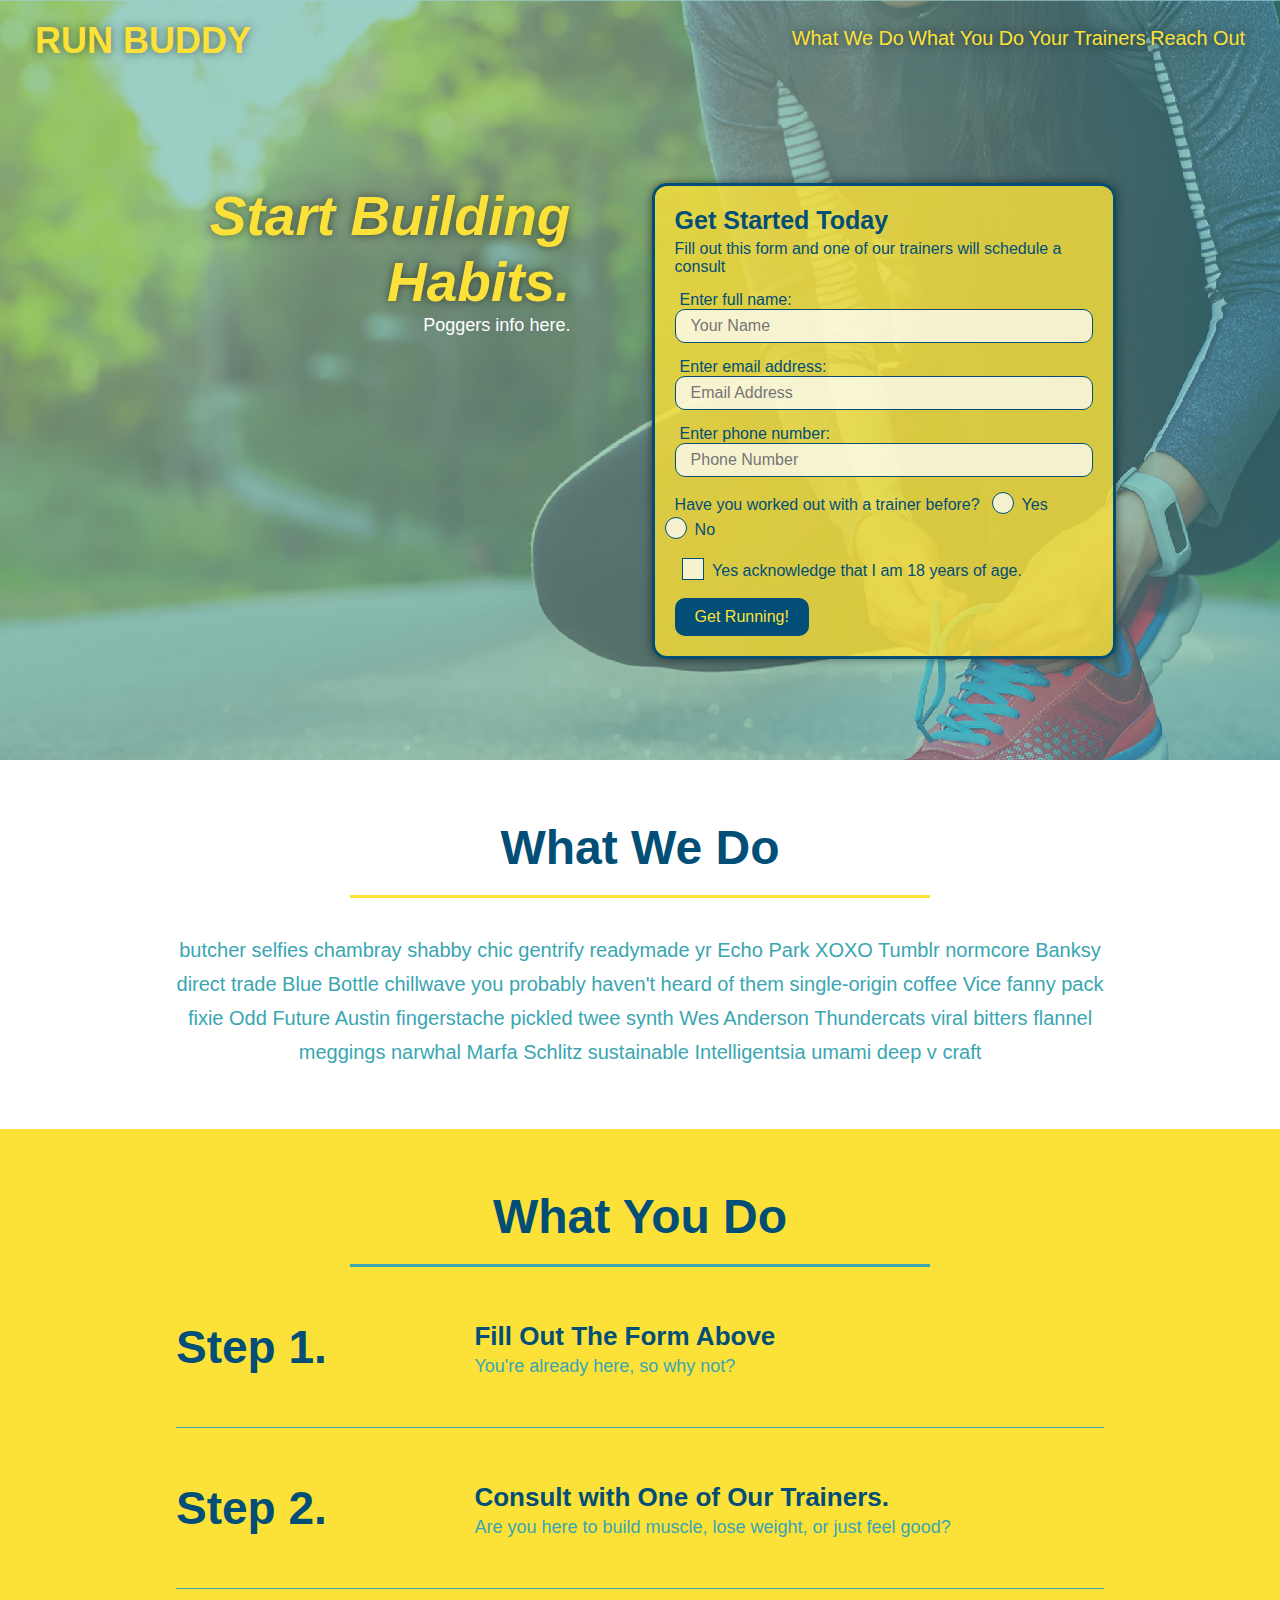
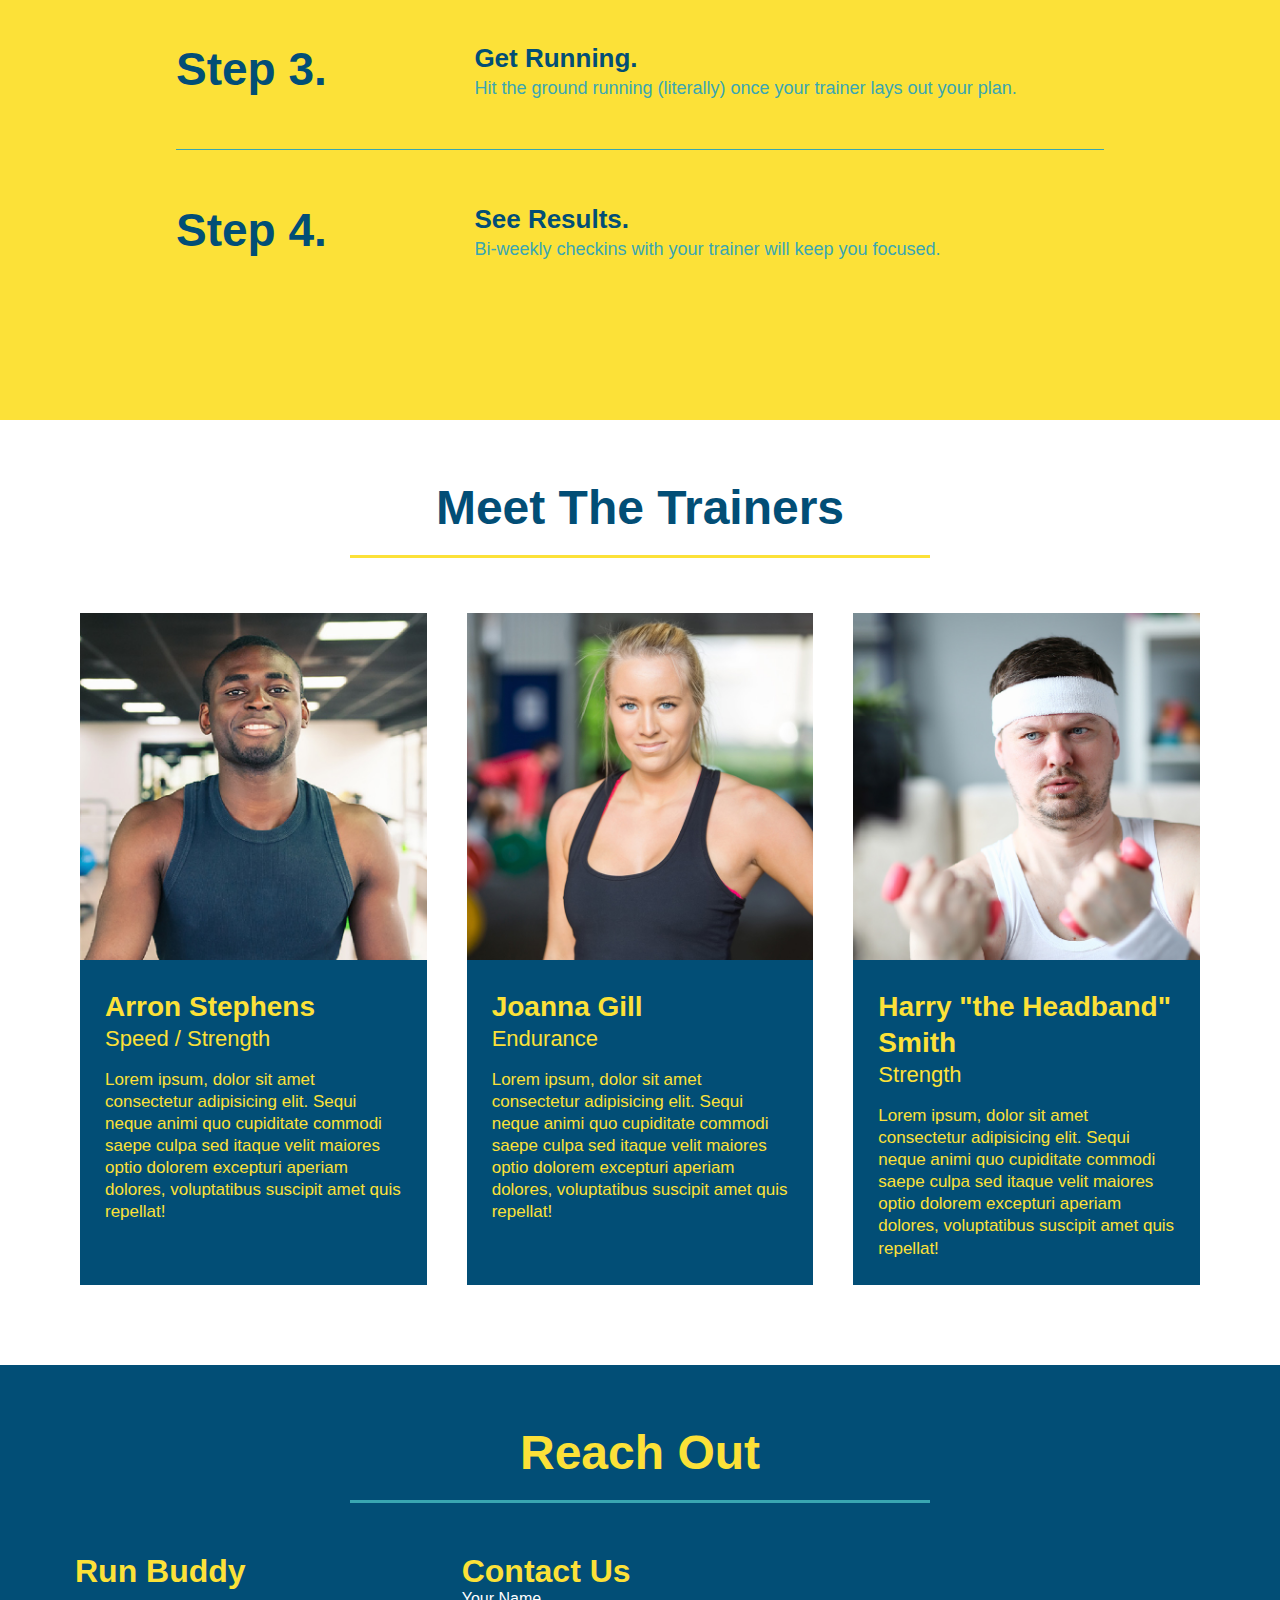
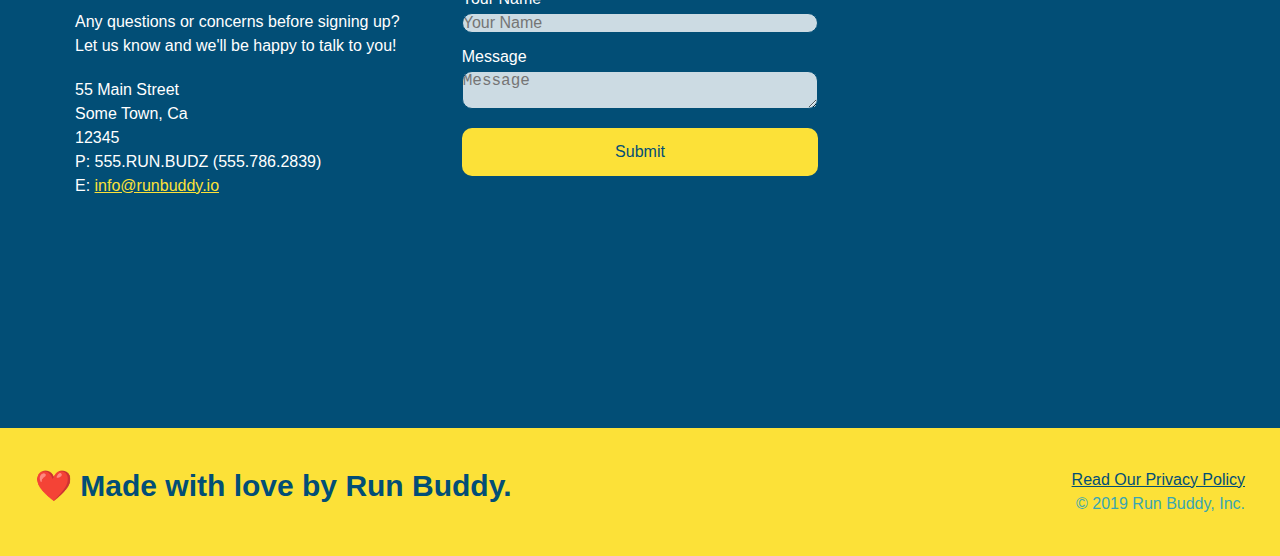
<file: index.html>
<!DOCTYPE html>
<html lang="en">
    <head>
        <meta charset="UTF-8" />
        <meta name="viewport" content="width=device-width, initial-scale=1.0" />
        <title>Run Buddy</title>
        <link rel="stylesheet" href="./assets/css/style.css" />
    </head>
    <body>
        <!-- navigation -->
        <header>
            <h1>
                <a href="index.html">RUN BUDDY</a>
            </h1>
            <nav>
                <!-- Unordered list element -->
                <u1>
                    <!-- List element -->
                    <li>
                        <!-- Anchor element -->
                        <a href="#what-we-do">What We Do</a>
                    </li>
                    <li>
                        <a href="#what-you-do">What You Do</a>
                    </li>
                    <li>
                        <a href="#your-trainers">Your Trainers</a>
                    </li>
                    <li>
                        <a href="#reach-out">Reach Out</a>
                    </li>
                </u1>
            </nav>
        </header>

        <!-- hero/jumbotron -->
        <section class="hero">
            <div class="hero-cta">
                <h2>Start Building Habits.</h2>
                <p>
                    Poggers info here.
                </p>
            </div>
            <div class="hero-form">
                <h3> Get Started Today</h3>
                <p>Fill out this form and one of our trainers will schedule a consult</p>
                <!-- Add form element -->
                <form>
                    <label for="name">Enter full name:</label>
                    <input type="text" placeholder="Your Name" name="name" id="name" class="form-input" />
                    <label for="email">Enter email address:</label>
                    <input type="email" placeholder="Email Address" name="email" id="email" class="form-input"/>
                    <label for="phone">Enter phone number:</label>
                    <input type="tel" placeholder="Phone Number" name="phone" id="phone" class="form-input"/>
                    <p>
                        Have you worked out with a trainer before?
                        <span class="radio-wrapper">
                            <input type ="radio" name="trainer-confirm" id="trainer-yes" />
                            <label for="trainer-yes">Yes</label>
                        </span>
                        <span class="radio-wrapper">
                            <input type="radio" name="trainer-confirm" id="trainer-no" />
                            <label for="trainer-no">No</label>
                        </span>
                    </p>
                    <p>
                        <span class="checkbox-wrapper">
                            <input type="checkbox" name="age-confirm" id="checkbox" />
                            <label for="checkbox"> Yes acknowledge that I am 18 years of age.</label>
                        </span>
                    </p>
                    <button type="submit">Get Running!</button>
                </form>
            </div>
        </section>
        <!-- end hero -->

        <!-- "what we do" section -->
        <section id="what-we-do" class="intro">
            <div class="flex-row">
                <h2 class="section-title primary-border">What We Do</h2>
            </div>
            <div class="flex-row">
                <p>
                    butcher selfies chambray shabby chic gentrify readymade yr Echo Park XOXO Tumblr normcore Banksy direct trade Blue Bottle chillwave you probably haven't heard of them single-origin coffee Vice fanny pack fixie Odd Future Austin fingerstache pickled twee synth Wes Anderson Thundercats viral bitters flannel meggings narwhal Marfa Schlitz sustainable Intelligentsia umami deep v craft
                </p>
            </div>
        </section>

        <!-- "what you do" section -->
        <section id="what-you-do" class="steps">
            <div class="flex-row">
                <h2 class="section-title secondary-border">What You Do</h2>
            </div>
            <div class="step">
                <h3>Step 1.</h3>
                <div class="step-info">
                    <div class="step-img">
                        <img src="./assets/images/step-1.svg" alt="" />
                    </div>
                    <div class="step-text">
                        <h4>Fill Out The Form Above</h4>
                        <p>You're already here, so why not?</p>
                    </div>
                </div>
            </div>
            
            <div class="step">
                <h3>Step 2.</h3>
                <div class="step-info">
                    <div class="step-img">
                        <img src="./assets/images/step-2.svg" alt="" />
                    </div>
                    <div class="step-text">
                        <h4>Consult with One of Our Trainers.</h4>
                        <p>Are you here to build muscle, lose weight, or just feel good?</p>
                    </div>
                </div>
            </div>

            <div class="step">
                <h3>Step 3.</h3>
                <div class="step-info">
                    <div class="step-img">
                        <img src="./assets/images/step-3.svg" alt="" />
                    </div>
                    <div class="step-text">
                        <h4>Get Running.</h4>
                        <p>Hit the ground running (literally) once your trainer lays out your plan.</p>
                    </div>
                </div>
            </div>
            <div class="step">
                <h3>Step 4.</h3>
                <div class="step-info">
                    <div class="step-img">
                        <img src="./assets/images/step-4.svg" alt="" />
                    </div>
                    <div class="step-text">
                        <h4>See Results.</h4>
                        <p>Bi-weekly checkins with your trainer will keep you focused.</p>
                    </div>
                </div>
            </div>
        </section>

        <!-- "meet the trainers" section -->
        <section id="your-trainers">
            <div class="flex-row">
                <h2 class="section-title primary-border">Meet The Trainers</h2>
            </div>
            <!-- first trainer bio -->
            <div class="trainers">
                <article class="trainer">
                    <img src="./assets/images/trainer-1.jpg" alt="Arron Stephens in his workout clothes, ready to pump iron" />
                    <div class="trainer-bio">
                        <h3 class="trainer-name">Arron Stephens</h3>
                        <h4 class="trainer-role">Speed / Strength</h4>
                        <p>
                        Lorem ipsum, dolor sit amet consectetur adipisicing elit. Sequi neque animi quo cupiditate commodi saepe culpa sed
                        itaque velit maiores optio dolorem excepturi aperiam dolores, voluptatibus suscipit amet quis repellat!
                        </p>
                    </div>
                </article>
                <!-- second trainer bio -->
                <article class="trainer">
                    <img src="./assets/images/trainer-2.jpg" alt="Joanna Gill cooling off after a workout" />
                    <div class="trainer-bio">
                        <h3 class="trainer-name">Joanna Gill</h3>
                        <h4 class="trainer-role">Endurance</h4>
                        <p>
                        Lorem ipsum, dolor sit amet consectetur adipisicing elit. Sequi neque animi quo cupiditate commodi saepe culpa sed
                        itaque velit maiores optio dolorem excepturi aperiam dolores, voluptatibus suscipit amet quis repellat!
                        </p>
                    </div>
                </article>
                <!-- third trainer bio -->
                <article class="trainer">
                    <img src="./assets/images/trainer-3.jpg" alt="Harry Smith wearing a headband and lifting comically small pink weights" />
                    <div class="trainer-bio">
                        <h3 class="trainer-name">Harry "the Headband" Smith</h3>
                        <h4 class="trainer-role">Strength</h4>
                        <p>
                        Lorem ipsum, dolor sit amet consectetur adipisicing elit. Sequi neque animi quo cupiditate commodi saepe culpa sed
                        itaque velit maiores optio dolorem excepturi aperiam dolores, voluptatibus suscipit amet quis repellat!
                        </p>
                    </div>
                </article>
            </div>
        </section>

        <!-- "reach out" section -->
        <section id="reach-out" class="contact">
            <div class="flex-row">
                <h2 class="section-title secondary-border">Reach Out</h2>
            </div>
            <div class="contact-info">
                <div>
                    <h3>Run Buddy</h3>
                    <p> Any questions or concerns before signing up?
                        <br />
                        Let us know and we'll be happy to talk to you!
                    </p>
                    <address>
                        55 Main Street <br/>
                        Some Town, Ca <br/>
                        12345<br />
                        P: 555.RUN.BUDZ (555.786.2839)<br/>
                        E: <a href="mailto:info@runbuddy.io">info@runbuddy.io</a>
                    </address>
                </div>
                <div class="contact-form">
                    <h3>Contact Us</h3>
                    <form>
                        <label for="contact-name">Your Name</label>
                        <input type="text" id="contact-name" placeholder="Your Name" />

                        <label for="contact-message">Message</label>
                        <textarea id="contact-message" placeholder="Message"></textarea>

                        <button type="Submit">Submit</button>
                    </form>
                </div>
                <iframe 
                src="https://www.google.com/maps/embed?pb=!1m14!1m12!1m3!1d12182.30520634488!2d-74.0652613!3d40.2407219!2m3!1f0!2f0!3f0!3m2!1i1024!2i768!4f13.1!5e0!3m2!1sen!2sus!4v1561060983193!5m2!1sen!2sus"
                style="border:0;" 
                allowfullscreen="" 
                loading="lazy">
                </iframe>
            </div>
        </section>

        <!-- footer -->
        <footer>
            <h2>❤️ Made with love by Run Buddy.</h2>
            <div>
                <a href="./privacy-policy.html">Read Our Privacy Policy</a><br />
                &copy; 2019 Run Buddy, Inc.
            </div>
        </footer>
    </body>
</html>
</file>
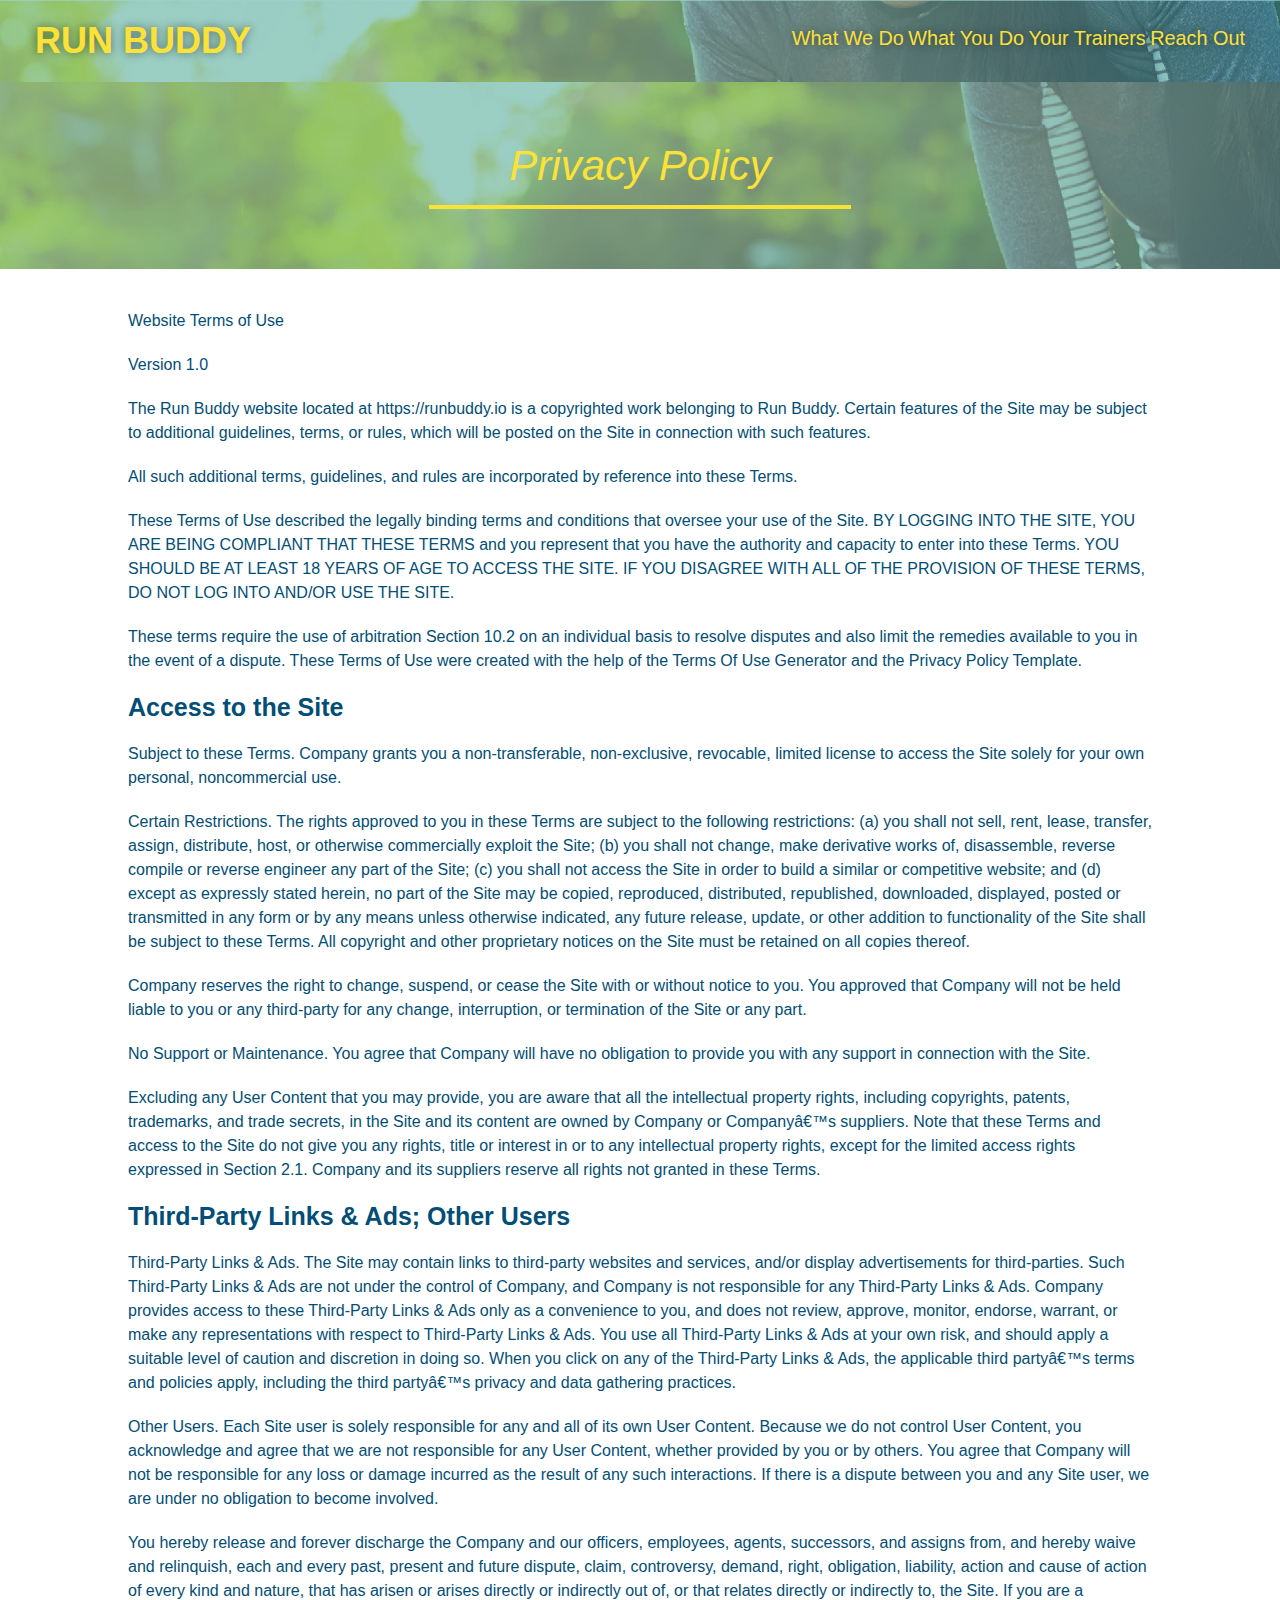
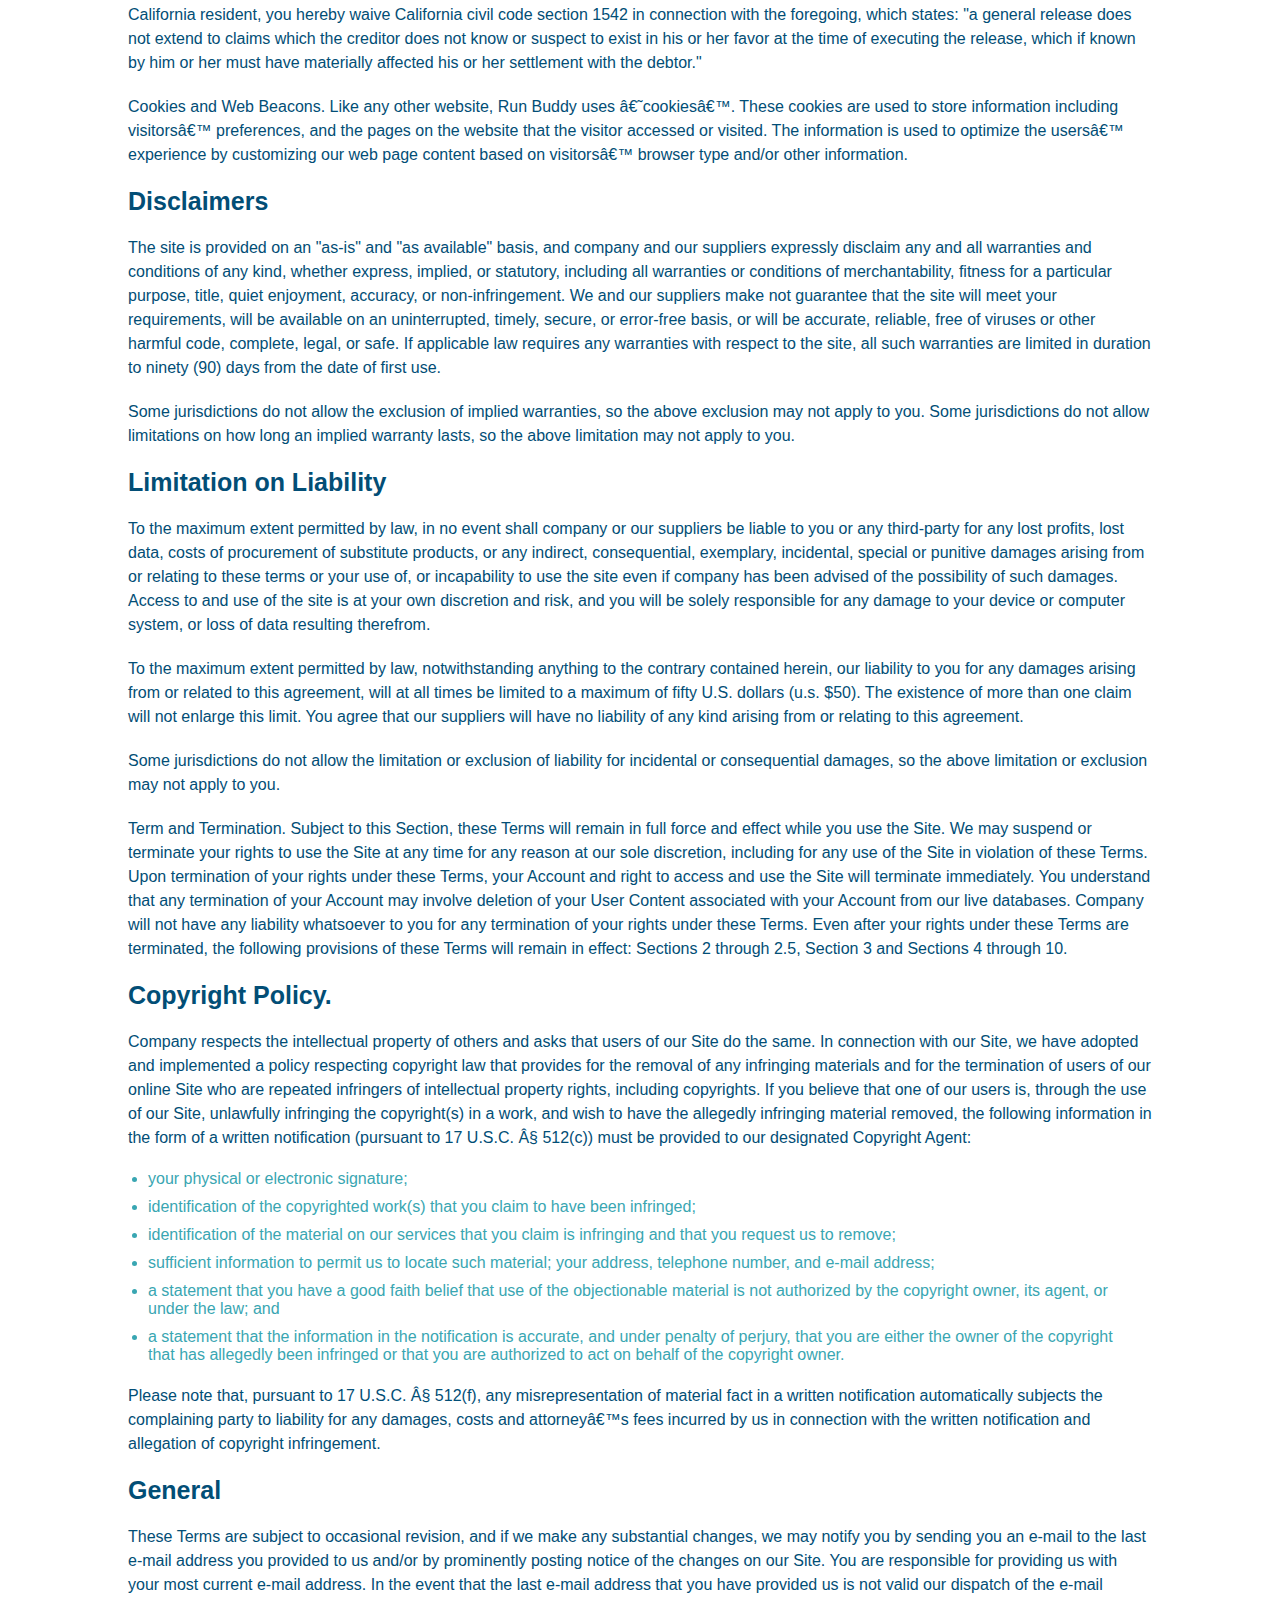
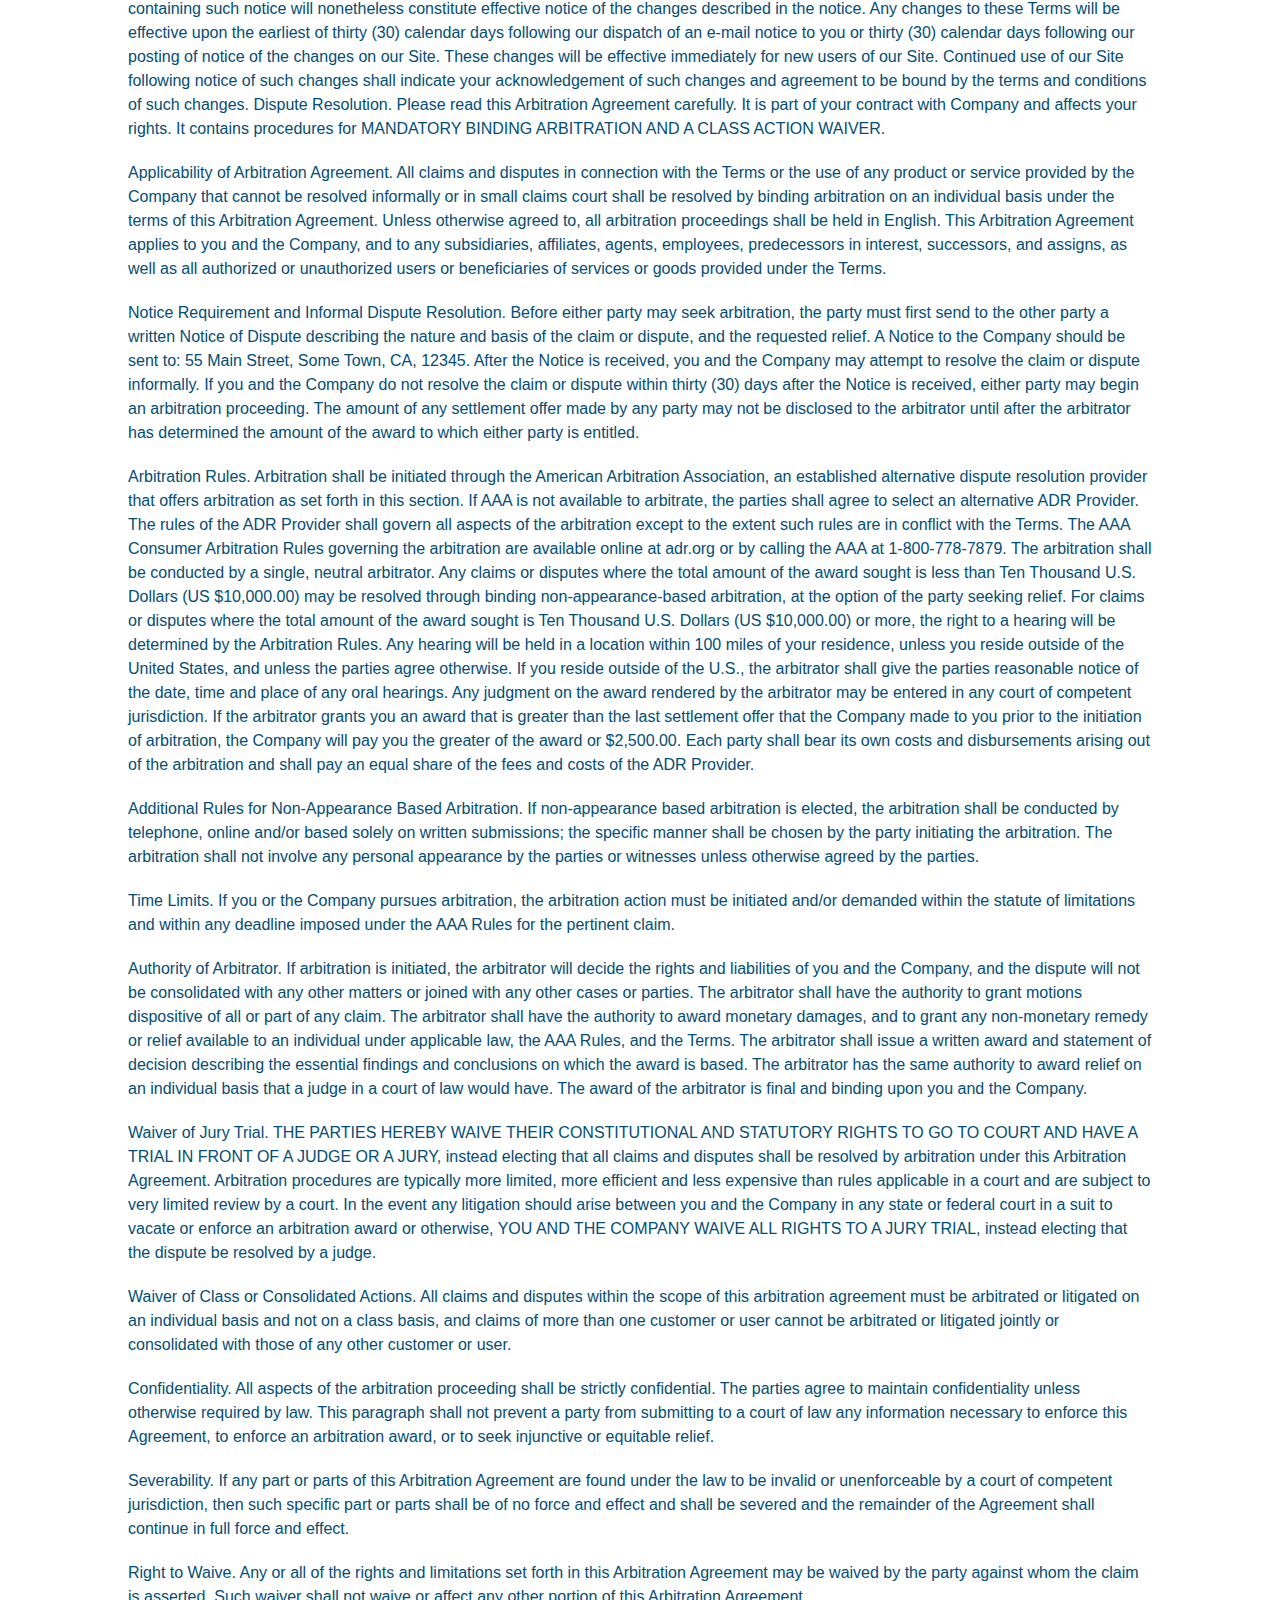
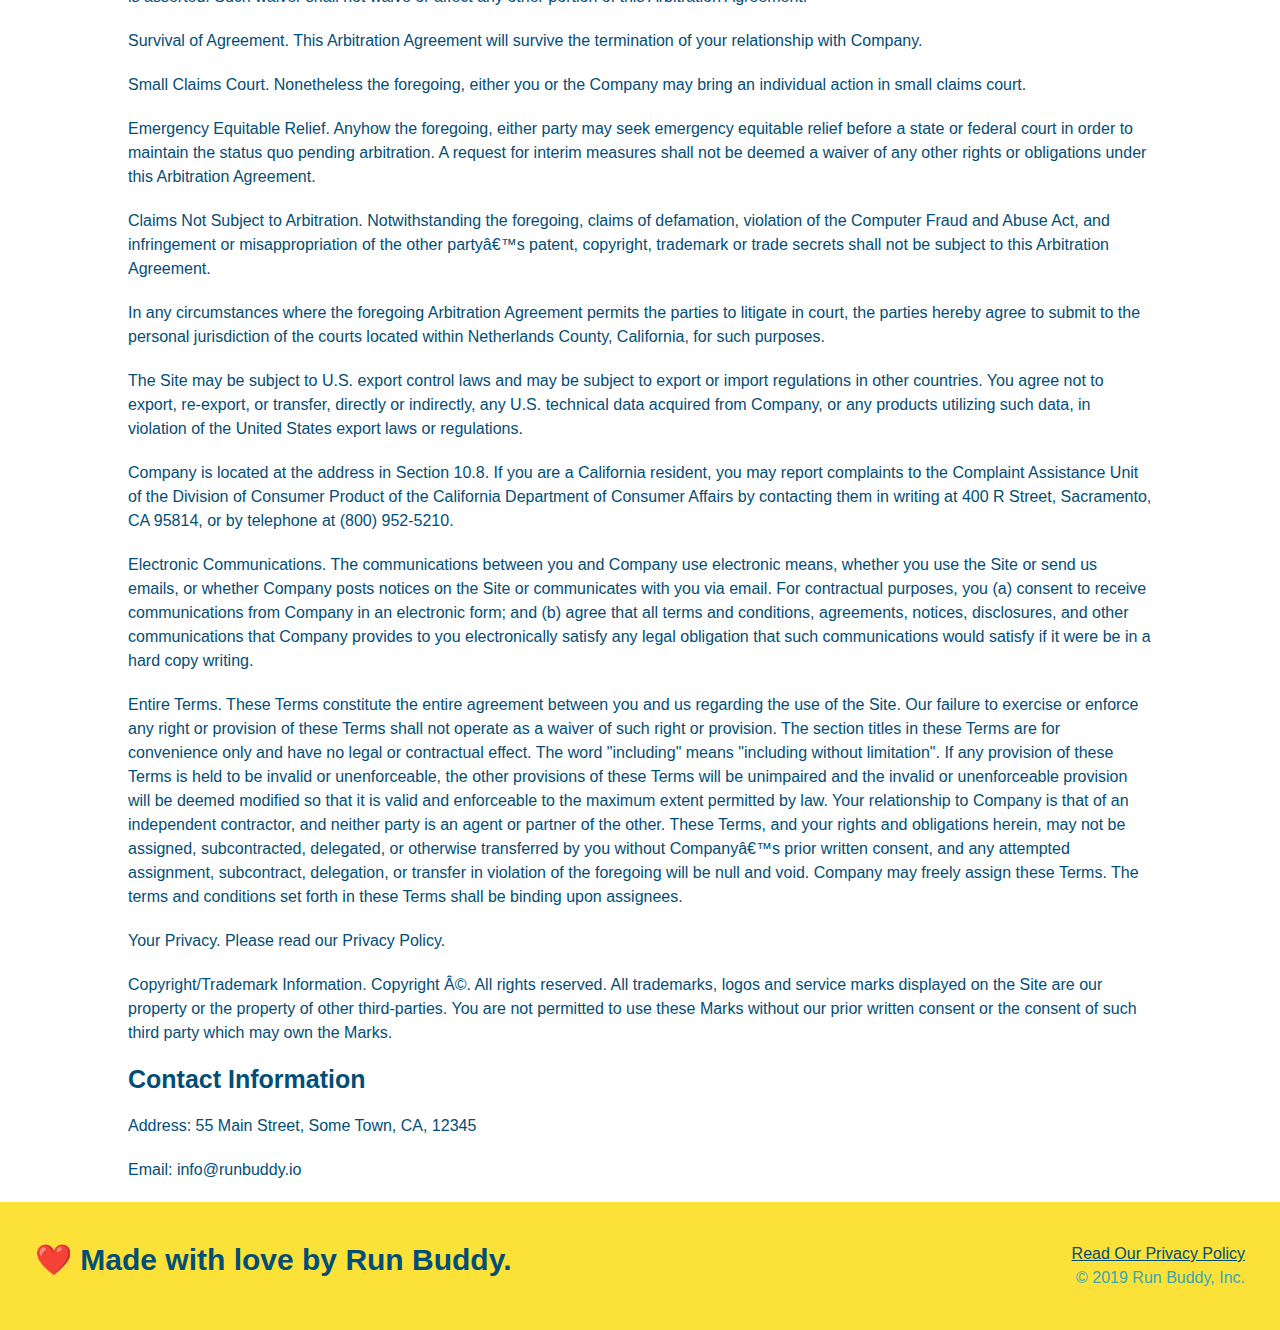
<file: privacy-policy.html>
<!DOCTYPE html>
<html lang="en">
    <head>
        <meta charset="UTF-8" />
        <meta name="viewport" content="width=device-width, initial-scale=1.0" />
        <title>Privacy Policy - Run Buddy</title>
        <link rel="stylesheet" href="./assets/css/style.css" />
        <link rel="stylesheet" href="./assets/css/secondary-styles.css" />
    </head>
    <body>
        <header>
            <h1>
                <a href="index.html">RUN BUDDY</a>
            </h1>
            <nav>
                <!-- Unordered list element -->
                <u1>
                    <!-- List element -->
                    <li>
                        <!-- Anchor element -->
                        <a href="./index.html#what-we-do">What We Do</a>
                    </li>
                    <li>
                        <a href="./index.html#what-you-do">What You Do</a>
                    </li>
                    <li>
                        <a href="./index.html#your-trainers">Your Trainers</a>
                    </li>
                    <li>
                        <a href="./index.html#reach-out">Reach Out</a>
                    </li>
                </u1>
            </nav>
        </header>
        <section class="hero">
            <h2 class="page-title">
                Privacy Policy
            </h2>
        </section>
        <article class="secondary-content">
            <p>
                Website Terms of Use
              </p>
        
              <p>
                Version 1.0
              </p>
        
              <p>
                The Run Buddy website located at https://runbuddy.io is a copyrighted work belonging to Run Buddy. Certain
                features of the Site may be subject to additional guidelines, terms, or rules, which will be posted on the Site
                in connection with such features.
              </p>
        
              <p>
                All such additional terms, guidelines, and rules are incorporated by reference into these Terms.
              </p>
        
              <p>
                These Terms of Use described the legally binding terms and conditions that oversee your use of the Site. BY
                LOGGING INTO THE SITE, YOU ARE BEING COMPLIANT THAT THESE TERMS and you represent that you have the authority
                and capacity to enter into these Terms. YOU SHOULD BE AT LEAST 18 YEARS OF AGE TO ACCESS THE SITE. IF YOU
                DISAGREE WITH ALL OF THE PROVISION OF THESE TERMS, DO NOT LOG INTO AND/OR USE THE SITE.
              </p>
        
              <p>
                These terms require the use of arbitration Section 10.2 on an individual basis to resolve disputes and also
                limit the remedies available to you in the event of a dispute. These Terms of Use were created with the help of
                the Terms Of Use Generator and the Privacy Policy Template.
              </p>
        
              <h3>
                Access to the Site
              </h3>
        
              <p>
                Subject to these Terms. Company grants you a non-transferable, non-exclusive, revocable, limited license to
                access the Site solely for your own personal, noncommercial use.
              </p>
        
              <p>
                Certain Restrictions. The rights approved to you in these Terms are subject to the following restrictions: (a)
                you shall not sell, rent, lease, transfer, assign, distribute, host, or otherwise commercially exploit the Site;
                (b) you shall not change, make derivative works of, disassemble, reverse compile or reverse engineer any part of
                the Site; (c) you shall not access the Site in order to build a similar or competitive website; and (d) except
                as expressly stated herein, no part of the Site may be copied, reproduced, distributed, republished, downloaded,
                displayed, posted or transmitted in any form or by any means unless otherwise indicated, any future release,
                update, or other addition to functionality of the Site shall be subject to these Terms. All copyright and other
                proprietary notices on the Site must be retained on all copies thereof.
              </p>
        
              <p>
                Company reserves the right to change, suspend, or cease the Site with or without notice to you. You approved
                that Company will not be held liable to you or any third-party for any change, interruption, or termination of
                the Site or any part.
              </p>
        
              <p>
                No Support or Maintenance. You agree that Company will have no obligation to provide you with any support in
                connection with the Site.
              </p>
        
              <p>
                Excluding any User Content that you may provide, you are aware that all the intellectual property rights,
                including copyrights, patents, trademarks, and trade secrets, in the Site and its content are owned by Company
                or Companyâ€™s suppliers. Note that these Terms and access to the Site do not give you any rights, title or
                interest in or to any intellectual property rights, except for the limited access rights expressed in Section
                2.1. Company and its suppliers reserve all rights not granted in these Terms.
              </p>
        
              <h3>
                Third-Party Links & Ads; Other Users
              </h3>
        
              <p>
                Third-Party Links & Ads. The Site may contain links to third-party websites and services, and/or display
                advertisements for third-parties. Such Third-Party Links & Ads are not under the control of Company, and Company
                is not responsible for any Third-Party Links & Ads. Company provides access to these Third-Party Links & Ads
                only as a convenience to you, and does not review, approve, monitor, endorse, warrant, or make any
                representations with respect to Third-Party Links & Ads. You use all Third-Party Links & Ads at your own risk,
                and should apply a suitable level of caution and discretion in doing so. When you click on any of the
                Third-Party Links & Ads, the applicable third partyâ€™s terms and policies apply, including the third partyâ€™s
                privacy and data gathering practices.
              </p>
        
              <p>
                Other Users. Each Site user is solely responsible for any and all of its own User Content. Because we do not
                control User Content, you acknowledge and agree that we are not responsible for any User Content, whether
                provided by you or by others. You agree that Company will not be responsible for any loss or damage incurred as
                the result of any such interactions. If there is a dispute between you and any Site user, we are under no
                obligation to become involved.
              </p>
        
              <p>
                You hereby release and forever discharge the Company and our officers, employees, agents, successors, and
                assigns from, and hereby waive and relinquish, each and every past, present and future dispute, claim,
                controversy, demand, right, obligation, liability, action and cause of action of every kind and nature, that has
                arisen or arises directly or indirectly out of, or that relates directly or indirectly to, the Site. If you are
                a California resident, you hereby waive California civil code section 1542 in connection with the foregoing,
                which states: "a general release does not extend to claims which the creditor does not know or suspect to exist
                in his or her favor at the time of executing the release, which if known by him or her must have materially
                affected his or her settlement with the debtor."
              </p>
        
              <p>
                Cookies and Web Beacons. Like any other website, Run Buddy uses â€˜cookiesâ€™. These cookies are used to store
                information including visitorsâ€™ preferences, and the pages on the website that the visitor accessed or visited.
                The information is used to optimize the usersâ€™ experience by customizing our web page content based on visitorsâ€™
                browser type and/or other information.
              </p>
        
              <h3>
                Disclaimers
              </h3>
        
              <p>
                The site is provided on an "as-is" and "as available" basis, and company and our suppliers expressly disclaim
                any and all warranties and conditions of any kind, whether express, implied, or statutory, including all
                warranties or conditions of merchantability, fitness for a particular purpose, title, quiet enjoyment, accuracy,
                or non-infringement. We and our suppliers make not guarantee that the site will meet your requirements, will be
                available on an uninterrupted, timely, secure, or error-free basis, or will be accurate, reliable, free of
                viruses or other harmful code, complete, legal, or safe. If applicable law requires any warranties with respect
                to the site, all such warranties are limited in duration to ninety (90) days from the date of first use.
              </p>
        
              <p>
                Some jurisdictions do not allow the exclusion of implied warranties, so the above exclusion may not apply to
                you. Some jurisdictions do not allow limitations on how long an implied warranty lasts, so the above limitation
                may not apply to you.
              </p>
        
              <h3>
                Limitation on Liability
              </h3>
        
              <p>
                To the maximum extent permitted by law, in no event shall company or our suppliers be liable to you or any
                third-party for any lost profits, lost data, costs of procurement of substitute products, or any indirect,
                consequential, exemplary, incidental, special or punitive damages arising from or relating to these terms or
                your use of, or incapability to use the site even if company has been advised of the possibility of such
                damages. Access to and use of the site is at your own discretion and risk, and you will be solely responsible
                for any damage to your device or computer system, or loss of data resulting therefrom.
              </p>
        
              <p>
                To the maximum extent permitted by law, notwithstanding anything to the contrary contained herein, our liability
                to you for any damages arising from or related to this agreement, will at all times be limited to a maximum of
                fifty U.S. dollars (u.s. $50). The existence of more than one claim will not enlarge this limit. You agree that
                our suppliers will have no liability of any kind arising from or relating to this agreement.
              </p>
        
              <p>
                Some jurisdictions do not allow the limitation or exclusion of liability for incidental or consequential
                damages, so the above limitation or exclusion may not apply to you.
              </p>
        
              <p>
                Term and Termination. Subject to this Section, these Terms will remain in full force and effect while you use
                the Site. We may suspend or terminate your rights to use the Site at any time for any reason at our sole
                discretion, including for any use of the Site in violation of these Terms. Upon termination of your rights under
                these Terms, your Account and right to access and use the Site will terminate immediately. You understand that
                any termination of your Account may involve deletion of your User Content associated with your Account from our
                live databases. Company will not have any liability whatsoever to you for any termination of your rights under
                these Terms. Even after your rights under these Terms are terminated, the following provisions of these Terms
                will remain in effect: Sections 2 through 2.5, Section 3 and Sections 4 through 10.
              </p>
        
              <h3>
                Copyright Policy.
              </h3>
        
              <p>
                Company respects the intellectual property of others and asks that users of our Site do the same. In connection
                with our Site, we have adopted and implemented a policy respecting copyright law that provides for the removal
                of any infringing materials and for the termination of users of our online Site who are repeated infringers of
                intellectual property rights, including copyrights. If you believe that one of our users is, through the use of
                our Site, unlawfully infringing the copyright(s) in a work, and wish to have the allegedly infringing material
                removed, the following information in the form of a written notification (pursuant to 17 U.S.C. Â§ 512(c)) must
                be provided to our designated Copyright Agent:
              </p>
        
              <ul>
                <li>
                  your physical or electronic signature;
                </li>
                <li>
                  identification of the copyrighted work(s) that you claim to have been infringed;
                </li>
                <li>
                  identification of the material on our services that you claim is infringing and that you request us to remove;
                </li>
                <li>
                  sufficient information to permit us to locate such material; your address, telephone number, and e-mail
                  address;
                </li>
                <li>
                  a statement that you have a good faith belief that use of the objectionable material is not authorized by the
                  copyright owner, its agent, or under the law; and
                </li>
                <li>
                  a statement that the information in the notification is accurate, and under penalty of perjury, that you are
                  either the owner of the copyright that has allegedly been infringed or that you are authorized to act on
                  behalf of the copyright owner.
                </li>
              </ul>
        
              <p>
                Please note that, pursuant to 17 U.S.C. Â§ 512(f), any misrepresentation of material fact in a written
                notification automatically subjects the complaining party to liability for any damages, costs and attorneyâ€™s
                fees incurred by us in connection with the written notification and allegation of copyright infringement.
              </p>
        
              <h3>
                General
              </h3>
        
              <p>
                These Terms are subject to occasional revision, and if we make any substantial changes, we may notify you by
                sending you an e-mail to the last e-mail address you provided to us and/or by prominently posting notice of the
                changes on our Site. You are responsible for providing us with your most current e-mail address. In the event
                that the last e-mail address that you have provided us is not valid our dispatch of the e-mail containing such
                notice will nonetheless constitute effective notice of the changes described in the notice. Any changes to these
                Terms will be effective upon the earliest of thirty (30) calendar days following our dispatch of an e-mail
                notice to you or thirty (30) calendar days following our posting of notice of the changes on our Site. These
                changes will be effective immediately for new users of our Site. Continued use of our Site following notice of
                such changes shall indicate your acknowledgement of such changes and agreement to be bound by the terms and
                conditions of such changes. Dispute Resolution. Please read this Arbitration Agreement carefully. It is part of
                your contract with Company and affects your rights. It contains procedures for MANDATORY BINDING ARBITRATION AND
                A CLASS ACTION WAIVER.
              </p>
        
              <p>
                Applicability of Arbitration Agreement. All claims and disputes in connection with the Terms or the use of any
                product or service provided by the Company that cannot be resolved informally or in small claims court shall be
                resolved by binding arbitration on an individual basis under the terms of this Arbitration Agreement. Unless
                otherwise agreed to, all arbitration proceedings shall be held in English. This Arbitration Agreement applies to
                you and the Company, and to any subsidiaries, affiliates, agents, employees, predecessors in interest,
                successors, and assigns, as well as all authorized or unauthorized users or beneficiaries of services or goods
                provided under the Terms.
              </p>
        
              <p>
                Notice Requirement and Informal Dispute Resolution. Before either party may seek arbitration, the party must
                first send to the other party a written Notice of Dispute describing the nature and basis of the claim or
                dispute, and the requested relief. A Notice to the Company should be sent to: 55 Main Street, Some Town, CA,
                12345. After the Notice is received, you and the Company may attempt to resolve the claim or dispute informally.
                If you and the Company do not resolve the claim or dispute within thirty (30) days after the Notice is received,
                either party may begin an arbitration proceeding. The amount of any settlement offer made by any party may not
                be disclosed to the arbitrator until after the arbitrator has determined the amount of the award to which either
                party is entitled.
              </p>
        
              <p>
                Arbitration Rules. Arbitration shall be initiated through the American Arbitration Association, an established
                alternative dispute resolution provider that offers arbitration as set forth in this section. If AAA is not
                available to arbitrate, the parties shall agree to select an alternative ADR Provider. The rules of the ADR
                Provider shall govern all aspects of the arbitration except to the extent such rules are in conflict with the
                Terms. The AAA Consumer Arbitration Rules governing the arbitration are available online at adr.org or by
                calling the AAA at 1-800-778-7879. The arbitration shall be conducted by a single, neutral arbitrator. Any
                claims or disputes where the total amount of the award sought is less than Ten Thousand U.S. Dollars (US
                $10,000.00) may be resolved through binding non-appearance-based arbitration, at the option of the party seeking
                relief. For claims or disputes where the total amount of the award sought is Ten Thousand U.S. Dollars (US
                $10,000.00) or more, the right to a hearing will be determined by the Arbitration Rules. Any hearing will be
                held in a location within 100 miles of your residence, unless you reside outside of the United States, and
                unless the parties agree otherwise. If you reside outside of the U.S., the arbitrator shall give the parties
                reasonable notice of the date, time and place of any oral hearings. Any judgment on the award rendered by the
                arbitrator may be entered in any court of competent jurisdiction. If the arbitrator grants you an award that is
                greater than the last settlement offer that the Company made to you prior to the initiation of arbitration, the
                Company will pay you the greater of the award or $2,500.00. Each party shall bear its own costs and
                disbursements arising out of the arbitration and shall pay an equal share of the fees and costs of the ADR
                Provider.
              </p>
        
              <p>
                Additional Rules for Non-Appearance Based Arbitration. If non-appearance based arbitration is elected, the
                arbitration shall be conducted by telephone, online and/or based solely on written submissions; the specific
                manner shall be chosen by the party initiating the arbitration. The arbitration shall not involve any personal
                appearance by the parties or witnesses unless otherwise agreed by the parties.
              </p>
        
              <p>
                Time Limits. If you or the Company pursues arbitration, the arbitration action must be initiated and/or demanded
                within the statute of limitations and within any deadline imposed under the AAA Rules for the pertinent claim.
              </p>
        
              <p>
                Authority of Arbitrator. If arbitration is initiated, the arbitrator will decide the rights and liabilities of
                you and the Company, and the dispute will not be consolidated with any other matters or joined with any other
                cases or parties. The arbitrator shall have the authority to grant motions dispositive of all or part of any
                claim. The arbitrator shall have the authority to award monetary damages, and to grant any non-monetary remedy
                or relief available to an individual under applicable law, the AAA Rules, and the Terms. The arbitrator shall
                issue a written award and statement of decision describing the essential findings and conclusions on which the
                award is based. The arbitrator has the same authority to award relief on an individual basis that a judge in a
                court of law would have. The award of the arbitrator is final and binding upon you and the Company.
              </p>
        
              <p>
                Waiver of Jury Trial. THE PARTIES HEREBY WAIVE THEIR CONSTITUTIONAL AND STATUTORY RIGHTS TO GO TO COURT AND HAVE
                A TRIAL IN FRONT OF A JUDGE OR A JURY, instead electing that all claims and disputes shall be resolved by
                arbitration under this Arbitration Agreement. Arbitration procedures are typically more limited, more efficient
                and less expensive than rules applicable in a court and are subject to very limited review by a court. In the
                event any litigation should arise between you and the Company in any state or federal court in a suit to vacate
                or enforce an arbitration award or otherwise, YOU AND THE COMPANY WAIVE ALL RIGHTS TO A JURY TRIAL, instead
                electing that the dispute be resolved by a judge.
              </p>
        
              <p>
                Waiver of Class or Consolidated Actions. All claims and disputes within the scope of this arbitration agreement
                must be arbitrated or litigated on an individual basis and not on a class basis, and claims of more than one
                customer or user cannot be arbitrated or litigated jointly or consolidated with those of any other customer or
                user.
              </p>
        
              <p>
                Confidentiality. All aspects of the arbitration proceeding shall be strictly confidential. The parties agree to
                maintain confidentiality unless otherwise required by law. This paragraph shall not prevent a party from
                submitting to a court of law any information necessary to enforce this Agreement, to enforce an arbitration
                award, or to seek injunctive or equitable relief.
              </p>
        
              <p>
                Severability. If any part or parts of this Arbitration Agreement are found under the law to be invalid or
                unenforceable by a court of competent jurisdiction, then such specific part or parts shall be of no force and
                effect and shall be severed and the remainder of the Agreement shall continue in full force and effect.
              </p>
        
              <p>
                Right to Waive. Any or all of the rights and limitations set forth in this Arbitration Agreement may be waived
                by the party against whom the claim is asserted. Such waiver shall not waive or affect any other portion of this
                Arbitration Agreement.
              </p>
        
              <p>
                Survival of Agreement. This Arbitration Agreement will survive the termination of your relationship with
                Company.
              </p>
        
              <p>
                Small Claims Court. Nonetheless the foregoing, either you or the Company may bring an individual action in small
                claims court.
              </p>
        
              <p>
                Emergency Equitable Relief. Anyhow the foregoing, either party may seek emergency equitable relief before a
                state or federal court in order to maintain the status quo pending arbitration. A request for interim measures
                shall not be deemed a waiver of any other rights or obligations under this Arbitration Agreement.
              </p>
        
              <p>
                Claims Not Subject to Arbitration. Notwithstanding the foregoing, claims of defamation, violation of the
                Computer Fraud and Abuse Act, and infringement or misappropriation of the other partyâ€™s patent, copyright,
                trademark or trade secrets shall not be subject to this Arbitration Agreement.
              </p>
        
              <p>
                In any circumstances where the foregoing Arbitration Agreement permits the parties to litigate in court, the
                parties hereby agree to submit to the personal jurisdiction of the courts located within Netherlands County,
                California, for such purposes.
              </p>
        
              <p>
                The Site may be subject to U.S. export control laws and may be subject to export or import regulations in other
                countries. You agree not to export, re-export, or transfer, directly or indirectly, any U.S. technical data
                acquired from Company, or any products utilizing such data, in violation of the United States export laws or
                regulations.
              </p>
        
              <p>
                Company is located at the address in Section 10.8. If you are a California resident, you may report complaints
                to the Complaint Assistance Unit of the Division of Consumer Product of the California Department of Consumer
                Affairs by contacting them in writing at 400 R Street, Sacramento, CA 95814, or by telephone at (800) 952-5210.
              </p>
        
              <p>
                Electronic Communications. The communications between you and Company use electronic means, whether you use the
                Site or send us emails, or whether Company posts notices on the Site or communicates with you via email. For
                contractual purposes, you (a) consent to receive communications from Company in an electronic form; and (b)
                agree that all terms and conditions, agreements, notices, disclosures, and other communications that Company
                provides to you electronically satisfy any legal obligation that such communications would satisfy if it were be
                in a hard copy writing.
              </p>
        
              <p>
                Entire Terms. These Terms constitute the entire agreement between you and us regarding the use of the Site. Our
                failure to exercise or enforce any right or provision of these Terms shall not operate as a waiver of such right
                or provision. The section titles in these Terms are for convenience only and have no legal or contractual
                effect. The word "including" means "including without limitation". If any provision of these Terms is held to be
                invalid or unenforceable, the other provisions of these Terms will be unimpaired and the invalid or
                unenforceable provision will be deemed modified so that it is valid and enforceable to the maximum extent
                permitted by law. Your relationship to Company is that of an independent contractor, and neither party is an
                agent or partner of the other. These Terms, and your rights and obligations herein, may not be assigned,
                subcontracted, delegated, or otherwise transferred by you without Companyâ€™s prior written consent, and any
                attempted assignment, subcontract, delegation, or transfer in violation of the foregoing will be null and void.
                Company may freely assign these Terms. The terms and conditions set forth in these Terms shall be binding upon
                assignees.
              </p>
        
              <p>
                Your Privacy. Please read our Privacy Policy.
              </p>
        
              <p>
                Copyright/Trademark Information. Copyright Â©. All rights reserved. All trademarks, logos and service marks
                displayed on the Site are our property or the property of other third-parties. You are not permitted to use
                these Marks without our prior written consent or the consent of such third party which may own the Marks.
              </p>
        
              <h3>
                Contact Information
              </h3>
        
              <p>
                Address: 55 Main Street, Some Town, CA, 12345
              </p>
        
              <p>
                Email: info@runbuddy.io
              </p>
        </article>
        <footer>
            <h2>❤️ Made with love by Run Buddy.</h2>
            <div>
                <a href="#">Read Our Privacy Policy</a><br />
                &copy; 2019 Run Buddy, Inc.
            </div>
        </footer>
    </body>
</html>
</file>
<file: assets/css/style.css>
* {
    margin: 0;
    padding: 0;
    box-sizing: border-box;
}
:root {
    --primary-color: #fce138;
    --secondary-color: #024e76;
    --tertiary-color: #39a6b2;
}
section {
    padding: 60px;
}
.section-title {
    font-size: 48px;
    color: var(--secondary-color);
    border-bottom: 3px solid;
    padding-bottom: 20px;
    text-align: center;
    margin: 0 auto 35px auto;
    width: 50%;
}
.primary-border {
    border-color: var(--primary-color);
}
.secondary-border {
    border-color: var(--tertiary-color);
}
.text-left {
    text-align: left;
}
.text-right {
    text-align: right;
}

body {
    color: var(--tertiary-color);
    font-family: Helvetica, Arial, sans-serif;
}
/* apply styles to <header> */
header {
    padding: 20px 35px;
    background-color: var(--tertiary-color);
    display: flex;
    justify-content: space-between;
    flex-wrap: wrap;
    position: -webkit-sticky;
    position: sticky;
    top: 0;
    background-image: url("../images/hero-bg.jpg");
    background-size: cover;
    background-position: center;
    background-attachment: fixed;
    background-position: 80%;
    z-index: 9999;
}
header h1 {
    font-weight: bold;
    font-size: 36px;
    color: var(--primary-color);
    margin: 0;
    text-shadow: 0 0 10px rgba(0, 0, 0, .5);
}
header a {
    text-decoration: none;
    color: var(--primary-color);
}
header nav {
    margin: 7px 0;
}
header nav ul {
    display: flex;
    flex-wrap: wrap;
    justify-content: space-between;
    align-items: center;
    list-style: none;
}
header nav u1 li {
    display: inline;
    text-shadow: 0 0 10px rgba(0, 0, 0, .5);
}
header nav u1 li a {
    margin: 10 15px;
    font-weight: lighter;
    font-size: 1.55vw;
}
header nav ul li a:hover {
    background: var(--primary-color);
    color: var(--secondary-color);
    border-radius: 15px;
    text-shadow: none;
}  

/* Hero Style Start */
.hero {
    align-items: flex-start;
    display: flex;
    justify-content: center;
    flex-wrap: wrap;
    background-image: url("../images/hero-bg.jpg");
    background-size: cover;
    background-position: center;
    background-attachment: fixed;
    background-position: 80%;
} 
.hero-form {
    border: 3px solid var(--secondary-color);
    background-color: rgba(252, 225, 56, .8);
    padding: 20px;
    color: var(--secondary-color);
    width: 40%;
    margin: 3.5%;
    box-shadow: 0 0 10px rgba(0, 0, 0, .5);
    border-radius: 15px;
}
.hero-form h3 {
    font-size: 25px;
    margin: 0px;
}
.hero-form p {
    margin: 5px 0 15px 0;
}
.hero-form label {
    margin: 0 5px;
}
.hero-form button {
    color: var(--primary-color);
    background-color: var(--secondary-color);
    border: none;
    padding: 10px 20px;
    font-size: 16px;
    border-radius: 10px;
}
.hero-form button:hover {
    background-color: var(--tertiary-color);  
}  
.hero-cta {
    width: 35%;
    text-align: right;
    margin: 3.5%;
    color: #fff;
    font-size: 18px;
    line-height: 1.2;
}
.hero-cta h2 {
    font-style: italic;
    font-size: 55px;
    color: var(--primary-color);
    text-shadow: 0 0 10px rgba(0, 0, 0, .5);
}
.checkbox-wrapper input, .radio-wrapper input {
    opacity: 0;
}  
.checkbox-wrapper label, .radio-wrapper label {
    position: relative;
    left: 10px;
    margin: 10px;
    line-height: 1.6;
}
.checkbox-wrapper label::before, .radio-wrapper label::before {
    content: "";
    height: 20px;
    width: 20px;
    background: rgba(255, 255, 255, 0.75);  
    border: 1px solid var(--secondary-color);  
    position: absolute;
    top: -4px;
    left: -30px;
}
.radio-wrapper label::before {
    border-radius: 50%;
}
.radio-wrapper label::after {
    content: "";
    width: 20px;
    height: 20px;
    border-radius: 50%;
    background: var(--secondary-color);
    position: absolute;
    left: -29px;
    top: -3px;
    background-image: radial-gradient(circle, var(--tertiary-color), var(--secondary-color));

}
.checkbox-wrapper label::after {
    content: "";
    height: 6px;
    width: 14px;
    border-left: 2px solid var(--secondary-color);
    border-bottom: 2px solid var(--secondary-color);
    position: absolute;
    left: -26px;
    top: 1px;
    transform: rotate(-58deg);
}
.checkbox-wrapper input + label::after, 
.radio-wrapper input + label::after {
  content: none;
}
.checkbox-wrapper input:checked + label::after, 
.radio-wrapper input:checked + label::after {
  content: "";
}

/* Hero Style End */

.form-input {
border: 1px solid var(--secondary-color);
  display: block;
  padding: 7px 15px;
  font-size: 16px;
  color: var(--secondary-color);
  width: 100%;
  margin-bottom: 15px;
  border-radius: 10px;
  background-color: rgba(255,255,255, 0.75);
}
.form-input:focus {
    background-color: rgba(255,255,255, 1);
    outline: none;
}

.intro p {
    line-height: 1.7;
    color: var(--tertiary-color);
    width: 80%;
    font-size: 20px;
    margin: 0 auto;
    text-align: center;
}

.steps {
    background: var(--primary-color);
}
.step {
    margin: 50px auto;
    padding-bottom: 50px;
    width: 80%;
    display: flex;
    flex-wrap: wrap;
    align-items: center;
    justify-content: space-between;
}
.step:not(:last-child) {
    border-bottom: 1px solid var(--tertiary-color);
}
.step h3 {
    color: var(--secondary-color);
    font-size: 46px;
    flex: 1 30%;
}
.step h4 {
    font-size: 26px;
    line-height: 1.5;
    color: var(--secondary-color);
}
.step-text p {
    color: var(--tertiary-color);
    font-size: 18px;
    flex: 12;
}
.step-info {
    flex: 2 70%;
    display: flex;
    flex-wrap: wrap;
    align-items: center;
}
.step-img img{
    flex: 1 12%;
    margin-right: 20px;
    max-width: 100%;
}

.trainers {
    width: 100%;
    margin: 0 auto;
    display: flex;
    flex-wrap: wrap;
    justify-content: space-around;
}
.trainer {
    margin: 20px;
    background: var(--secondary-color);
    color: var(--primary-color);
    flex: 1;
}
.trainer img {
    width: 100%;
}
.trainer-bio {
    padding: 25px;
    line-height: 1.3;
}
.trainer-bio h3 {
    font-size: 28px;
}
.trainer-bio h4 {
    font-weight: lighter;
    font-size: 22px;
    margin-bottom: 15px;
}
.trainer-bio p {
    font-size: 17px;
}


.contact {
    background-color: var(--secondary-color);
}
.contact h2 {
    color: var(--primary-color);
}
.contact-info {
    display: flex;
    justify-content: space-between;
    flex-wrap: wrap;
}
.contact-info > * {
    flex: 1;
    margin: 15px;
}
.contact-info iframe {
    height: 400px;
}
.contact-info div {
    color: white;
}
.contact-info h3 {
    color: var(--primary-color);
    font-size: 32px;
}
.contact-info p, .contact-info address {
    margin: 20px 0;
    line-height: 1.5;
    font-size: 16px;
    font-style: normal;
}
.contact-info a {
    color: var(--primary-color);
}
.contact-form input, .contact-form textarea {
    border: 1px solid var(--secondary-color);
    display: block
    padding 7px 15px;
    font-size: 16px;
    color: var(--secondary-color);
    width: 100%;
    margin-bottom: 15px;
    margin-top: 5px;
    border-radius: 10px;
    background-color: rgba(255,255,255, .8);
}
.contact-form input:focus, .contact-form textarea:focus {
    background-color: rgba(255,255,255, 1);
    outline: none;
}
.contact-form button {
    width: 100%;
    border: none;
    background: var(--primary-color);
    color: var(--secondary-color);
    text-align: center;
    padding: 15px 0;
    font-size: 16px;
    border-radius: 10px;
}
.contact-form button:hover {
    color: var(--primary-color);
    background: var(--tertiary-color);
}

footer {
    display: flex;
    justify-content: space-between;
    flex-wrap: wrap;
    background: var(--primary-color);
    width: 100%;
    padding: 40px 35px;
}
footer h2 {
    color: var(--secondary-color);
    font-size: 30px;
    margin: 0;
}
footer div {
    line-height: 1.5;
    text-align: right;
}
footer a {
    color: var(--secondary-color);
}

.flex_row {
    display: flex;
}

@media screen and (max-width: 980px) {
    header {
        padding-bottom: 0;
        justify-content: center;
        position: relative;
    }
    header h1 {
        width: 100%;
        text-align: center;
    }
    header nav ul {
        margin-top: 20px;
        width: 100%;
        justify-content: center;
    }
    header nav ul li a {
        font-size: 20px;
    }
    
    footer h2, footer div {
        text-align: center;
        width: 100%;
    }
    .hero-cta, .hero-form {
        width: 100%; 
    }
    .hero-cta {
        text-align: center;
    } 
    .section-title {
        width: 80%;
    }
    .trainer {
        flex: 0 70%;
    }
    .contact-info iframe{
        flex: 1 100%;
    }
}
@media screen and (max-width: 768px) {
    section {
        padding: 30px 15px;
    }
    .step h3 {
        flex: 1 100%;
        text-align: center;
    }
    .step-info {
        flex: 2 100%;
        text-align: center;
        justify-content: center;
    }
    .step-img {
        flex: 0 32%;
        margin-right: 0;
        margin-top: 15px;
        margin-bottom: 15px;
    }
    
    .step-text {
        flex: 100%;  
    }
}
@media screen and (max-width: 575px) {
    .hero-form button {
      width: 100%;
    }
    .section-title {
      width: 95%;
    }
    .intro p {
      width: 100%;
    }
    .trainer {
      flex: 0 100%;
    }
    .contact-info {
      text-align: center;
    }
    .contact-info > * {
      flex: 0 100%;
    }
    .contact-form {
        order: 3;
    }
}
  /* Applies 20px to every side (top, right, bottom, left)
  header {
    padding: 20px;
  }
 
  Applies 20px to the top and bottom, then 35px to the left and right
  header {
    padding: 20px 35px;
  }
 
  Applies 10px to the top, 15px to the right, 20px to the bottom, 25px to the left (in that specific clockwise order)
  header {
    padding: 10px 15px 20px 25px;
  }
 
  Explicitly list the side it should be applied to
  header {
    padding-top: 10px;
    padding-right: 15px;
    padding-bottom: 20px;
    padding-left: 25px;
  } */
</file>
<file: assets/css/secondary-styles.css>
.hero {
    background-position: bottom;
    height: auto;
    text-align: center;
    margin-bottom: 40px;
}

.page-title {
    color: #fce138;
    display: inline-block;
    border-bottom: 4px solid #fce138;
    padding: 0 80px 15px 80px;
    font-weight: normal;
    font-size: 42px;
    font-style: italic;
}

.secondary-content {
    width: 80%;
    margin: auto;
    color: #024e76;
}

.secondary-content h3 {
    font-size: 25px;
    margin: 20px 0;
}

.secondary-content p {
    font-size: 16px;
    line-height: 1.5;
    margin: 20px 0;
}

.secondary-content ul {
    margin: 15px 20px;
}

.secondary-content li {
    color: #39a6b2;
    margin: 10px 0;
}
</file>
